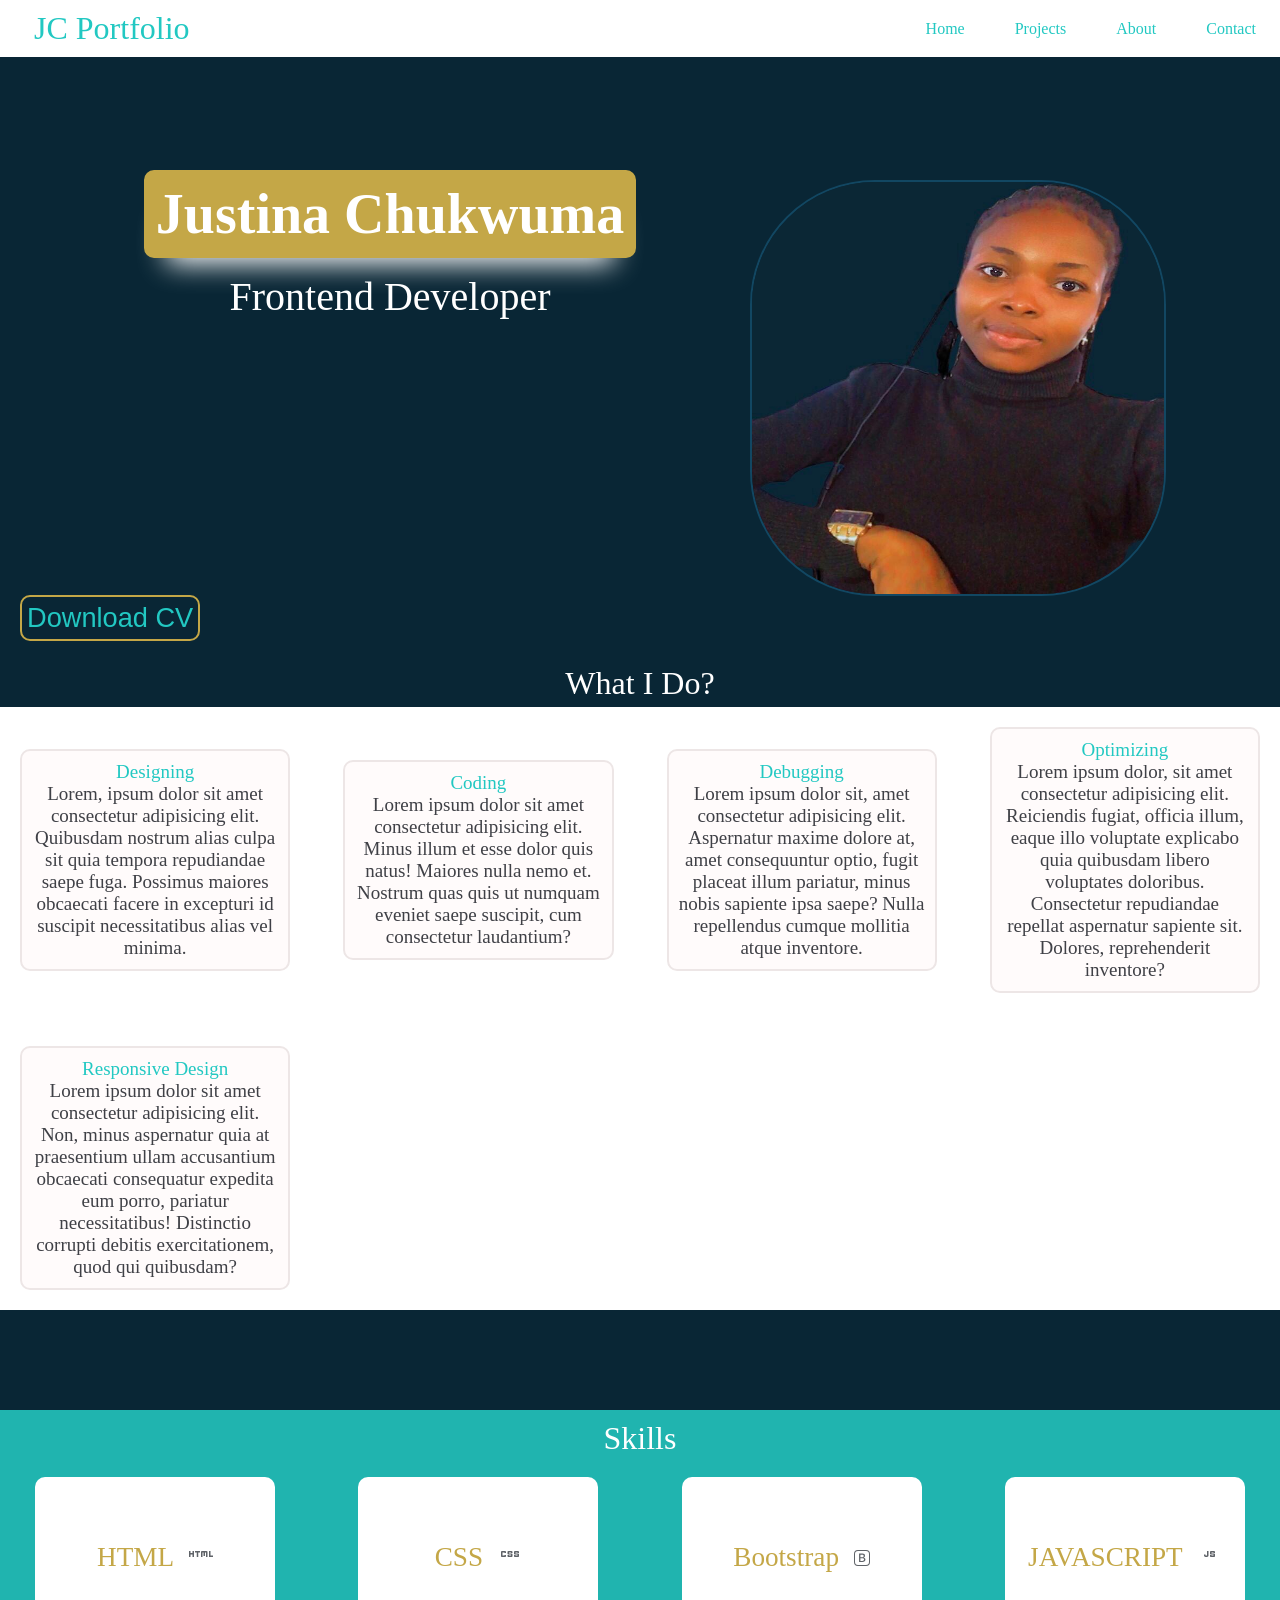
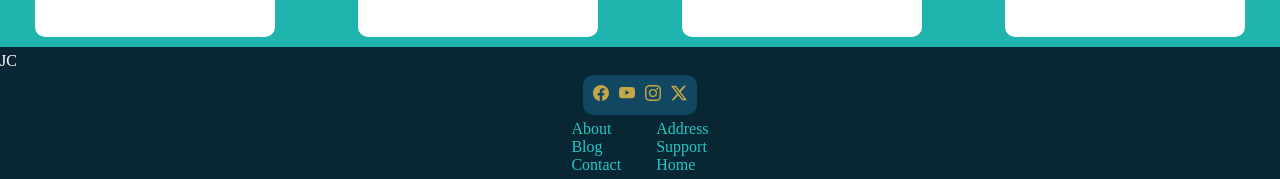
<file: index.html>
<!DOCTYPE html>
<html lang="en">
  <head>
    <meta charset="UTF-8" />
    <meta name="viewport" content="width=device-width, initial-scale=1.0" />
    <title>My Portfolio Website</title>
    <link
      rel="stylesheet"
      href="https://fonts.googleapis.com/css2?family=Material+Symbols+Outlined:opsz,wght,FILL,GRAD@20..48,100..700,0..1,-50..200&icon_names=html"
    />
    <link
      rel="stylesheet"
      href="https://fonts.googleapis.com/css2?family=Material+Symbols+Outlined:opsz,wght,FILL,GRAD@20..48,100..700,0..1,-50..200&icon_names=css"
    />

    <link
      rel="stylesheet"
      href="https://fonts.googleapis.com/css2?family=Material+Symbols+Outlined:opsz,wght,FILL,GRAD@20..48,100..700,0..1,-50..200&icon_names=javascript"
    />

    <link
      rel="stylesheet"
      href="https://use.fontawesome.com/releases/v5.7.0/css/all.css"
      integrity="sha384-lZN37f5QGtY3VHgisS14W3ExzMWZxybE1SJSEsQp9S+oqd12jhcu+A56Ebc1zFSJ"
      crossorigin="anonymous"
    />
    <link rel="stylesheet" href="./style.css" />
  </head>
  <body>
    <header>
      <nav class="navbar">
        <a href="#" class="brand-name">JC Portfolio</a>

        <ul class="nav-menu">
          <li class="nav-item">
            <a href="./index.html" class="nav-link">Home</a>
          </li>

          <li class="nav-item">
            <a href="./public/portfolio.html" class="nav-link">Projects</a>
          </li>

          <li class="nav-item">
            <a href="./public/about.html" class="nav-link">About</a>
          </li>

          <li class="nav-item">
            <a href="./public/contact.html" class="nav-link">Contact</a>
          </li>
        </ul>

        <div class="hamburger">
          <span class="bar"></span>
          <span class="bar"></span>
          <span class="bar"></span>
        </div>
      </nav>
    </header>

    <div class="container">
      <div class="threes">
        <div class="name">Justina Chukwuma</div>
        <div class="front">Frontend Developer</div>
        <div class="img-div">
          <img
            src="./assets/pic.jpg"
            class="myPicture"
            alt="my picture"
            height="200"
          />
        </div>
        <div>
          <button class="resume">
            <a href=" https://just-tina19.github.io/myResume/" download
              >Download CV</a
            >
          </button>
        </div>
      </div>

      <div>
        <div class="ability">What I Do?</div>
        <div class="what-i-do">
          <div class="what">
            <div class="what-heading">Designing</div>
            <div>
              Lorem, ipsum dolor sit amet consectetur adipisicing elit.
              Quibusdam nostrum alias culpa sit quia tempora repudiandae saepe
              fuga. Possimus maiores obcaecati facere in excepturi id suscipit
              necessitatibus alias vel minima.
            </div>
          </div>

          <div class="what">
            <div class="what-heading">Coding</div>
            <div>
              Lorem ipsum dolor sit amet consectetur adipisicing elit. Minus
              illum et esse dolor quis natus! Maiores nulla nemo et. Nostrum
              quas quis ut numquam eveniet saepe suscipit, cum consectetur
              laudantium?
            </div>
          </div>

          <div class="what">
            <div class="what-heading">Debugging</div>
            <div>
              Lorem ipsum dolor sit, amet consectetur adipisicing elit.
              Aspernatur maxime dolore at, amet consequuntur optio, fugit
              placeat illum pariatur, minus nobis sapiente ipsa saepe? Nulla
              repellendus cumque mollitia atque inventore.
            </div>
          </div>

          <div class="what">
            <div class="what-heading">Optimizing</div>
            <div>
              Lorem ipsum dolor, sit amet consectetur adipisicing elit.
              Reiciendis fugiat, officia illum, eaque illo voluptate explicabo
              quia quibusdam libero voluptates doloribus. Consectetur
              repudiandae repellat aspernatur sapiente sit. Dolores,
              reprehenderit inventore?
            </div>
          </div>

          <div class="what">
            <div class="what-heading">Responsive Design</div>
            <div>
              Lorem ipsum dolor sit amet consectetur adipisicing elit. Non,
              minus aspernatur quia at praesentium ullam accusantium obcaecati
              consequatur expedita eum porro, pariatur necessitatibus!
              Distinctio corrupti debitis exercitationem, quod qui quibusdam?
            </div>
          </div>
        </div>
      </div>

      <div>
        <div class="skillz">Skills</div>
        <div class="all-skill">
          <div class="skills">
            <div>HTML</div>
            <div>
              <svg
                xmlns="http://www.w3.org/2000/svg"
                height="24px"
                viewBox="0 -960 960 960"
                width="24px"
                fill="#5f6368"
              >
                <path
                  d="M0-360v-240h60v80h80v-80h60v240h-60v-100H60v100H0Zm310 0v-180h-70v-60h200v60h-70v180h-60Zm170 0v-200q0-17 11.5-28.5T520-600h180q17 0 28.5 11.5T740-560v200h-60v-180h-40v140h-60v-140h-40v180h-60Zm320 0v-240h60v180h100v60H800Z"
                />
              </svg>
            </div>
          </div>

          <div class="skills">
            <div>CSS</div>
            <div>
              <svg
                xmlns="http://www.w3.org/2000/svg"
                height="24px"
                viewBox="0 -960 960 960"
                width="24px"
                fill="#5f6368"
              >
                <path
                  d="M420-360q-17 0-28.5-11.5T380-400v-40h60v20h80v-40H420q-17 0-28.5-11.5T380-500v-60q0-17 11.5-28.5T420-600h120q17 0 28.5 11.5T580-560v40h-60v-20h-80v40h100q17 0 28.5 11.5T580-460v60q0 17-11.5 28.5T540-360H420Zm260 0q-17 0-28.5-11.5T640-400v-40h60v20h80v-40H680q-17 0-28.5-11.5T640-500v-60q0-17 11.5-28.5T680-600h120q17 0 28.5 11.5T840-560v40h-60v-20h-80v40h100q17 0 28.5 11.5T840-460v60q0 17-11.5 28.5T800-360H680Zm-520 0q-17 0-28.5-11.5T120-400v-160q0-17 11.5-28.5T160-600h120q17 0 28.5 11.5T320-560v40h-60v-20h-80v120h80v-20h60v40q0 17-11.5 28.5T280-360H160Z"
                />
              </svg>
            </div>
          </div>

          <div class="skills">
            <div>Bootstrap</div>
            <div>
              <svg
                xmlns="http://www.w3.org/2000/svg"
                width="16"
                height="16"
                fill="#5f6368"
                class="bi bi-bootstrap"
                viewBox="0 0 16 16"
              >
                <path
                  d="M5.062 12h3.475c1.804 0 2.888-.908 2.888-2.396 0-1.102-.761-1.916-1.904-2.034v-.1c.832-.14 1.482-.93 1.482-1.816 0-1.3-.955-2.11-2.542-2.11H5.062zm1.313-4.875V4.658h1.78c.973 0 1.542.457 1.542 1.237 0 .802-.604 1.23-1.764 1.23zm0 3.762V8.162h1.822c1.236 0 1.887.463 1.887 1.348 0 .896-.627 1.377-1.811 1.377z"
                />
                <path
                  d="M0 4a4 4 0 0 1 4-4h8a4 4 0 0 1 4 4v8a4 4 0 0 1-4 4H4a4 4 0 0 1-4-4zm4-3a3 3 0 0 0-3 3v8a3 3 0 0 0 3 3h8a3 3 0 0 0 3-3V4a3 3 0 0 0-3-3z"
                />
              </svg>
            </div>
          </div>

          <div class="skills">
            <div>JAVASCRIPT</div>
            <div>
              <svg
                xmlns="http://www.w3.org/2000/svg"
                height="24px"
                viewBox="0 -960 960 960"
                width="24px"
                fill="#5f6368"
              >
                <path
                  d="M300-360q-25 0-42.5-17.5T240-420v-40h60v40h60v-180h60v180q0 25-17.5 42.5T360-360h-60Zm220 0q-17 0-28.5-11.5T480-400v-40h60v20h80v-40H520q-17 0-28.5-11.5T480-500v-60q0-17 11.5-28.5T520-600h120q17 0 28.5 11.5T680-560v40h-60v-20h-80v40h100q17 0 28.5 11.5T680-460v60q0 17-11.5 28.5T640-360H520Z"
                />
              </svg>
            </div>
          </div>
        </div>
      </div>
    </div>
    <footer>
      <div class="all-footer">
        <div class="jc">JC</div>
        <div class="icon-social">
          <div>
            <svg
              xmlns="http://www.w3.org/2000/svg"
              width="16"
              height="16"
              fill="#C4A747"
              class="bi bi-facebook"
              viewBox="0 0 16 16"
            >
              <path
                d="M16 8.049c0-4.446-3.582-8.05-8-8.05C3.58 0-.002 3.603-.002 8.05c0 4.017 2.926 7.347 6.75 7.951v-5.625h-2.03V8.05H6.75V6.275c0-2.017 1.195-3.131 3.022-3.131.876 0 1.791.157 1.791.157v1.98h-1.009c-.993 0-1.303.621-1.303 1.258v1.51h2.218l-.354 2.326H9.25V16c3.824-.604 6.75-3.934 6.75-7.951"
              />
            </svg>
          </div>

          <div>
            <svg
              xmlns="http://www.w3.org/2000/svg"
              width="16"
              height="16"
              fill="#C4A747"
              class="bi bi-youtube"
              viewBox="0 0 16 16"
            >
              <path
                d="M8.051 1.999h.089c.822.003 4.987.033 6.11.335a2.01 2.01 0 0 1 1.415 1.42c.101.38.172.883.22 1.402l.01.104.022.26.008.104c.065.914.073 1.77.074 1.957v.075c-.001.194-.01 1.108-.082 2.06l-.008.105-.009.104c-.05.572-.124 1.14-.235 1.558a2.01 2.01 0 0 1-1.415 1.42c-1.16.312-5.569.334-6.18.335h-.142c-.309 0-1.587-.006-2.927-.052l-.17-.006-.087-.004-.171-.007-.171-.007c-1.11-.049-2.167-.128-2.654-.26a2.01 2.01 0 0 1-1.415-1.419c-.111-.417-.185-.986-.235-1.558L.09 9.82l-.008-.104A31 31 0 0 1 0 7.68v-.123c.002-.215.01-.958.064-1.778l.007-.103.003-.052.008-.104.022-.26.01-.104c.048-.519.119-1.023.22-1.402a2.01 2.01 0 0 1 1.415-1.42c.487-.13 1.544-.21 2.654-.26l.17-.007.172-.006.086-.003.171-.007A100 100 0 0 1 7.858 2zM6.4 5.209v4.818l4.157-2.408z"
              />
            </svg>
          </div>

          <div>
            <svg
              xmlns="http://www.w3.org/2000/svg"
              width="16"
              height="16"
              fill="#C4A747"
              class="bi bi-instagram"
              viewBox="0 0 16 16"
            >
              <path
                d="M8 0C5.829 0 5.556.01 4.703.048 3.85.088 3.269.222 2.76.42a3.9 3.9 0 0 0-1.417.923A3.9 3.9 0 0 0 .42 2.76C.222 3.268.087 3.85.048 4.7.01 5.555 0 5.827 0 8.001c0 2.172.01 2.444.048 3.297.04.852.174 1.433.372 1.942.205.526.478.972.923 1.417.444.445.89.719 1.416.923.51.198 1.09.333 1.942.372C5.555 15.99 5.827 16 8 16s2.444-.01 3.298-.048c.851-.04 1.434-.174 1.943-.372a3.9 3.9 0 0 0 1.416-.923c.445-.445.718-.891.923-1.417.197-.509.332-1.09.372-1.942C15.99 10.445 16 10.173 16 8s-.01-2.445-.048-3.299c-.04-.851-.175-1.433-.372-1.941a3.9 3.9 0 0 0-.923-1.417A3.9 3.9 0 0 0 13.24.42c-.51-.198-1.092-.333-1.943-.372C10.443.01 10.172 0 7.998 0zm-.717 1.442h.718c2.136 0 2.389.007 3.232.046.78.035 1.204.166 1.486.275.373.145.64.319.92.599s.453.546.598.92c.11.281.24.705.275 1.485.039.843.047 1.096.047 3.231s-.008 2.389-.047 3.232c-.035.78-.166 1.203-.275 1.485a2.5 2.5 0 0 1-.599.919c-.28.28-.546.453-.92.598-.28.11-.704.24-1.485.276-.843.038-1.096.047-3.232.047s-2.39-.009-3.233-.047c-.78-.036-1.203-.166-1.485-.276a2.5 2.5 0 0 1-.92-.598 2.5 2.5 0 0 1-.6-.92c-.109-.281-.24-.705-.275-1.485-.038-.843-.046-1.096-.046-3.233s.008-2.388.046-3.231c.036-.78.166-1.204.276-1.486.145-.373.319-.64.599-.92s.546-.453.92-.598c.282-.11.705-.24 1.485-.276.738-.034 1.024-.044 2.515-.045zm4.988 1.328a.96.96 0 1 0 0 1.92.96.96 0 0 0 0-1.92m-4.27 1.122a4.109 4.109 0 1 0 0 8.217 4.109 4.109 0 0 0 0-8.217m0 1.441a2.667 2.667 0 1 1 0 5.334 2.667 2.667 0 0 1 0-5.334"
              />
            </svg>
          </div>

          <div>
            <svg
              xmlns="http://www.w3.org/2000/svg"
              width="16"
              height="16"
              fill="#C4A747"
              class="bi bi-twitter-x"
              viewBox="0 0 16 16"
            >
              <path
                d="M12.6.75h2.454l-5.36 6.142L16 15.25h-4.937l-3.867-5.07-4.425 5.07H.316l5.733-6.57L0 .75h5.063l3.495 4.633L12.601.75Zm-.86 13.028h1.36L4.323 2.145H2.865z"
              />
            </svg>
          </div>
        </div>

        <div class="ul-div">
          <ul>
            <li class="li-footer"><a href="./public/about.html">About</a></li>
            <li class="li-footer"><a href="./index.html">Blog</a></li>
            <li class="li-footer">
              <a href="./public/contact.html">Contact</a>
            </li>
          </ul>

          <ul>
            <li class="li-footer"><a href="#">Address</a></li>
            <li class="li-footer"><a href="#">Support</a></li>
            <li class="li-footer"><a href="./index.html">Home</a></li>
          </ul>
        </div>
      </div>
    </footer>

    <script src="./index.js"></script>
  </body>
</html>
</file>
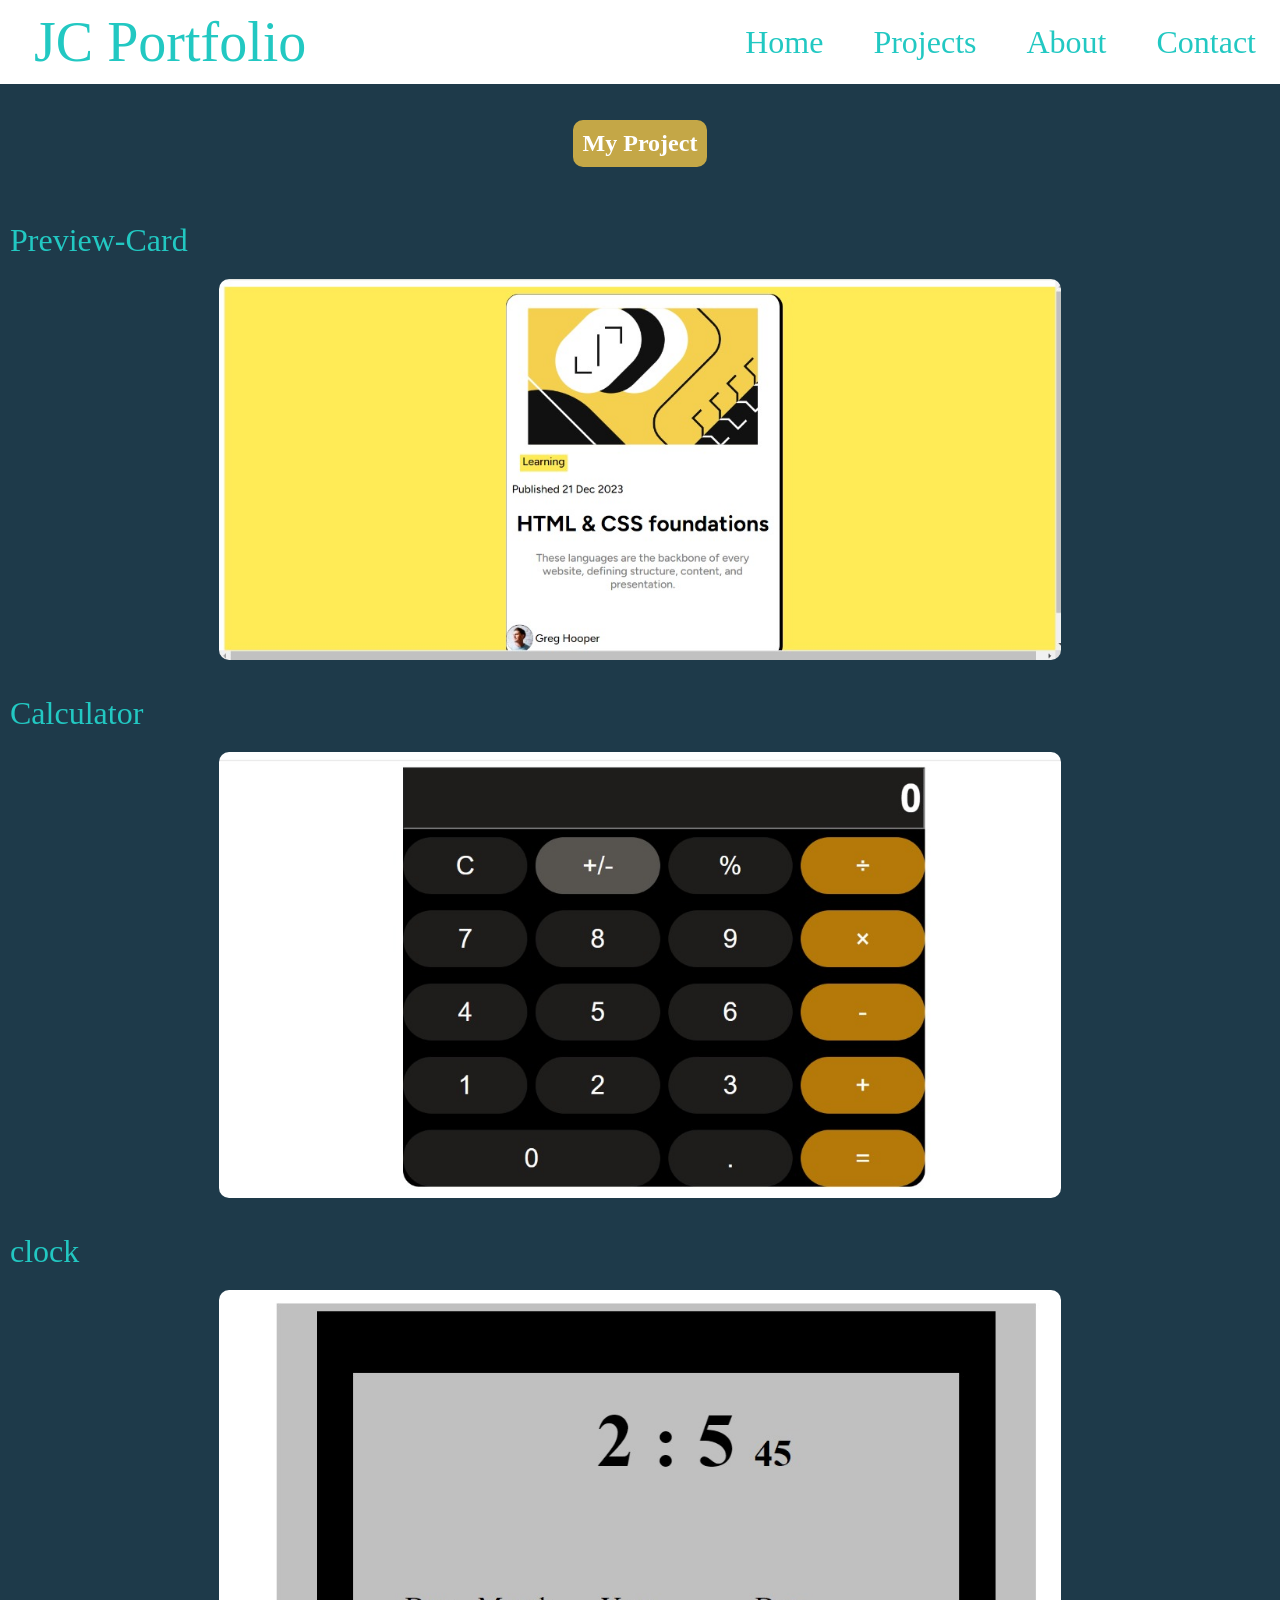
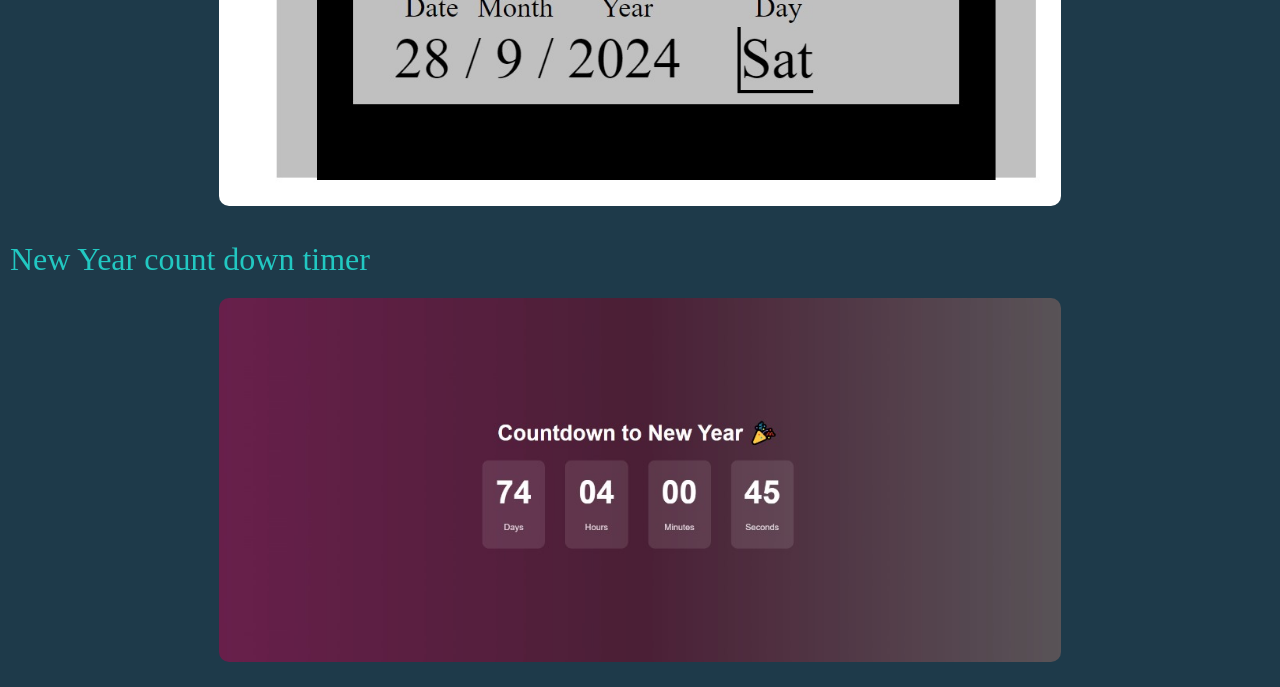
<file: public/portfolio.html>
<!DOCTYPE html>
<html lang="en">
  <head>
    <meta charset="utf8" />
    <meta name="viewport" content="width=device-width, initial-scale=1.0" />
    <title>my portfolio</title>
    <link rel="stylesheet" href="./portfolio.css" />
  </head>
  <body>
    <header>
      <nav class="navbar">
        <a href="#" class="brand-name">JC Portfolio</a>

        <ul class="nav-menu">
          <li class="nav-item">
            <a href="../index.html" class="nav-link">Home</a>
          </li>

          <li class="nav-item">
            <a href="./portfolio.html" class="nav-link">Projects</a>
          </li>

          <li class="nav-item">
            <a href="./about.html" class="nav-link">About</a>
          </li>

          <li class="nav-item">
            <a href="./contact.html" class="nav-link">Contact</a>
          </li>
        </ul>

        <div class="hamburger">
          <span class="bar"></span>
          <span class="bar"></span>
          <span class="bar"></span>
        </div>
      </nav>
    </header>

    <div class="container">
      <div class="Project">My Project</div>
      <div class="item">
        <ul>
          <li class="list">
            <a href="https://just-tina19.github.io/preview-card/"
              >Preview-Card</a
            >
            <div>
              <img src="../assets/preview-card.jpg" alt="card" height="200" />
            </div>
          </li>

          <li class="list">
            <a href="https://just-tina19.github.io/Arithmetic-Calculator/"
              >Calculator</a
            >
            <div><img src="../assets/calculator.jpg" alt="calculator" /></div>
          </li>

          <li class="list">
            <a href="https://just-tina19.github.io/clock--/"> clock</a>
            <div><img src="../assets/clock.jpg" alt="clock" /></div>
          </li>
        </ul>

        <ul>
          <li class="list">
            <a href="https://just-tina19.github.io/count-downtimer-/"
              >New Year count down timer</a
            >
            <div><img src="../assets/count-down-timer.jpg" alt="" /></div>
          </li>
        </ul>
      </div>
    </div>

    <script src="../index.js"></script>
  </body>
</html>
</file>
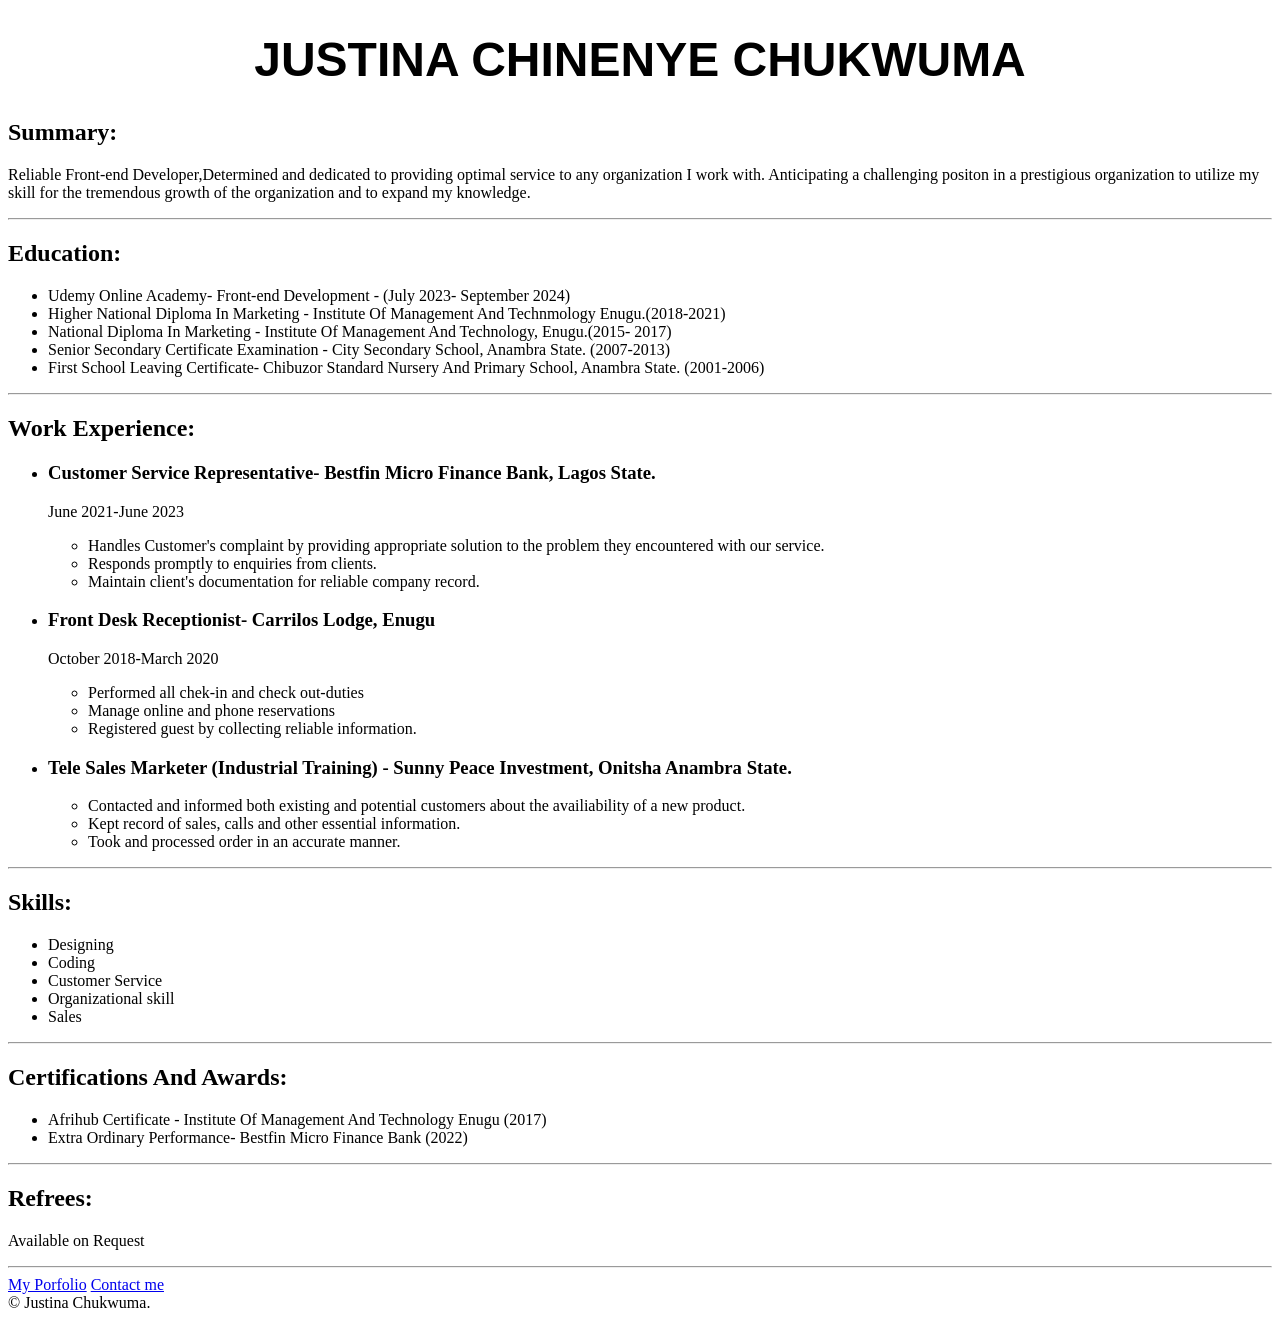
<file: public/resume.html>
<!DOCTYPE html>
<html lang="en">
  <head>
    <meta charset="UTF-8" />
    <meta name="viewport" content="width=device-width, initial-scale=1.0" />
    <title>My Resume</title>
    <link rel="stylesheet" href="./resume.css" />
  </head>

  <body>
    <div>
      <h1>JUSTINA CHINENYE CHUKWUMA</h1>

      <h2>Summary:</h2>
      <p>
        Reliable Front-end Developer,Determined and dedicated to providing
        optimal service to any organization I work with. Anticipating a
        challenging positon in a prestigious organization to utilize my skill
        for the tremendous growth of the organization and to expand my
        knowledge.
      </p>
      <hr />

      <h2>Education:</h2>
      <ul>
        <li>
          Udemy Online Academy- Front-end Development - (July 2023- September
          2024)
        </li>
        <li>
          Higher National Diploma In Marketing - Institute Of Management And
          Technmology Enugu.(2018-2021)
        </li>
        <li>
          National Diploma In Marketing - Institute Of Management And
          Technology, Enugu.(2015- 2017)
        </li>
        <li>
          Senior Secondary Certificate Examination - City Secondary School,
          Anambra State. (2007-2013)
        </li>
        <li>
          First School Leaving Certificate- Chibuzor Standard Nursery And
          Primary School, Anambra State. (2001-2006)
        </li>
      </ul>
      <hr />

      <h2>Work Experience:</h2>
      <ul>
        <li>
          <h3>
            Customer Service Representative- Bestfin Micro Finance Bank, Lagos
            State.
          </h3>
          <p>June 2021-June 2023</p>

          <ul>
            <li>
              Handles Customer's complaint by providing appropriate solution to
              the problem they encountered with our service.
            </li>
            <li>Responds promptly to enquiries from clients.</li>
            <li>
              Maintain client's documentation for reliable company record.
            </li>
          </ul>
        </li>
      </ul>

      <ul>
        <li>
          <h3>Front Desk Receptionist- Carrilos Lodge, Enugu</h3>
          <p>October 2018-March 2020</p>

          <ul>
            <li>Performed all chek-in and check out-duties</li>
            <li>Manage online and phone reservations</li>
            <li>Registered guest by collecting reliable information.</li>
          </ul>
        </li>
      </ul>

      <ul>
        <li>
          <h3>
            Tele Sales Marketer (Industrial Training) - Sunny Peace Investment,
            Onitsha Anambra State.
          </h3>

          <ul>
            <li>
              Contacted and informed both existing and potential customers about
              the availiability of a new product.
            </li>
            <li>
              Kept record of sales, calls and other essential information.
            </li>
            <li>Took and processed order in an accurate manner.</li>
          </ul>
        </li>
      </ul>
      <hr />

      <h2>Skills:</h2>
      <ul>
        <li>Designing</li>
        <li>Coding</li>
        <li>Customer Service</li>
        <li>Organizational skill</li>
        <li>Sales</li>
      </ul>
      <hr />

      <h2>Certifications And Awards:</h2>
      <ul>
        <li>
          Afrihub Certificate - Institute Of Management And Technology Enugu
          (2017)
        </li>
        <li>Extra Ordinary Performance- Bestfin Micro Finance Bank (2022)</li>
      </ul>
      <hr />

      <h2>Refrees:</h2>
      <p>Available on Request</p>
      <hr />

      <a href=" https://just-tina19.github.io/JustinaC-portfolio/"
        >My Porfolio</a
      >

      <a href="./contact.html">Contact me</a>

      <footer>© Justina Chukwuma.</footer>
    </div>
    <script src="../index.js"></script>
  </body>
</html>
</file>
<file: style.css>
body{
  background-color: #092635;
  font: 20px;
}
*{
  margin: 0;
  padding: 0;
  box-sizing:border-box
}

header{
  background-color: white;
}

li{
  list-style: none;
}

a{
  color: #22c8c2;
  text-decoration: none;
}

.navbar{
  min-height: fit-content;
  display: flex;
  justify-content: space-between;
  align-items: center;
  padding: 0 24px;
  overflow: hidden;
  background-color: white;
  position: fixed;
  top: 0;
  width: 100%;
  z-index: 2;
}

.nav-menu{
  display: flex;
  justify-content: space-between;
  align-items: center;
  gap: 50px;
}

.brand-name{
  font-size: 2rem;
  margin: 5px;
  padding: 5px;
}

.nav-link{
  transition: 0.6s ease;
}

.nav-link:hover{
  color: #C4A747;
}

.hamburger{
  display: none;
  cursor: pointer;
  
}

.bar{
  display: block;
  -webkit-transition: all 0.4s ease-in-out;
  width: 27px;
  height: 5px;
  margin: 5px auto;
  transition: all 0.4s ease-in-out;
  background-color: gray;
}




@media(max-width:768px){
  .hamburger{
    display: block;
  }

  .hamburger.active.bar:nth-child(2){
    opacity: 0;
  }
  
  .hamburger.active.bar:nth-child(1){
    transform: translateY(7px) rotate(45deg);
  }
  
  .hamburger.active.bar:nth-child(3){
    transform: translateY(-7px) rotate(-45deg);
  }

  .nav-menu{
    width: 100%;
    position: fixed;
    left: -100%;
    top: 70px;
    gap: 0;
    flex-direction: column;
    background-color: white;
    text-align: center;
    transition: 0.3s;
  }

  .nav-item{
    margin: 15px 0;
  }

  .nav-menu.active{
    left:0;
  }

}

body{
  background-color: #092635;
  color: white;
}

.container{
  display: flex;
  flex-direction: column;
  position: relative;
  top: 75px;
}


.threes{
  display: grid;
 
}

.name{
  padding: 10px;
  border: 2px solid #C4A747;
  background-color: #C4A747;
  border-radius: 10px;
  font-size: 2.5rem;
  width: fit-content;
  margin: 5px auto;
  color: white;
  box-shadow: 0 0.5em 0.5em -0.4em white;
}

.front{
  padding: 10px;
  font-size: 2rem;
  text-align: center;
  text-shadow: 0 0.5em 0.5em -0.4em #C4A747;;
}



.resume{
  
  margin-left: 5px;
  position: absolute;
  top: 620px;
  background: none;
  color: #C4A747;
  border: 2px solid;
  padding: 5px;
  border-radius: 10px;
  font-size: 1rem;
}

.resume:hover{
  box-shadow: 0 0.5em 0.5em -0.4em #ffda62;
  transform: translateY(-0.25em);
  color: white;
}



img{
  width: 100%;
  height: 100%;
  top: 10px;
  border-radius: 30%;
  
  
}

.what-i-do{
  background-color: white;
  display: grid;
  gap: 13px;
  grid-template-columns: repeat(auto-fit, minmax(250px, 1fr));
  place-items: center;
  width: 100%;
  color: #092635;
 }

 .ability{
   margin: 5px auto;
   width: fit-content;
   font-size: 2rem;
 }

 .what{
  margin: 20px;
  border: 2px solid rgb(237, 230, 230);
  background-color: rgb(255, 251, 251);
  min-width: 150px;
  font-size: 19px;
  padding: 10px;
  text-align: center;
  border-radius: 10px;
  color: hsl(231, 5%, 26%);
  transition: 0.7s;

 }

 .what :hover{
  background-color: #C4A747;
  border: 5px solid transparent;
  border-radius: 10px;
  

 }

 .what-heading{
  color: #22c8c2;
 }

 .what-heading:hover{
  background-color: #C4A747;
 }

 .all-skill{
  background-color: #20b4af;
  display: grid;
  gap: 13px;
  grid-template-columns: repeat(auto-fit, minmax(250px, 1fr));
  place-items: center;
  width: 100%;
  position: relative;
  top: 100px;
 }

 .skillz{
  padding: 10px;
  background-color: #20b4af;
  font-size: 2rem;
  position: relative;
  top: 100px;
  text-align: center;
 }
 
 
 .skills{
  margin: 10px;
  padding: 10px;
  background-color: white;
  color: #C4A747;
  min-height: 10rem;
  min-width: 15rem;
  text-align: center;
  display: flex;
  gap: 15px;
  align-items: center;
  justify-content: center;
  font-size: 1.7rem;
  border-radius: 10px;
  transition: 1s;
}

@media(min-width: 500px){
  img{
    width: 80%;
    height: 80%;
    border: 2px solid #124762;
    position: relative;
    left: 10%;
  }
}

@media(min-width:600px){
  img{
    width: 80%;
    height: 80%;
    position: relative;
  }

  .name{
    font-size: 3rem;
    font-weight: bold;
  }

  .front{
    font-size: 2.5rem;
    font-weight: 500;
  }
}

@media(min-width: 750px){
  .resume{
    top: 800px;
    font-size: 1.7rem;
    margin-left: 20px;
  }

  img{
    width: 80%;
    height: 80%;
  }
}

@media(min-width: 750px){
  .resume{
    top: 920px;
    font-size: 1.7rem;
    margin-left: 20px;
  }

  img{
    width: 80%;
    height: 80%;
    left: 10%;
  }
}

@media(min-width: 1000px){
  .name{
    font-size: 3rem;
    position: relative;
    top: 90px;
    right: 250px;
  }

  .front{
    font-size: 2rem;
    position: relative;
    right: 250px;
    top: 90px;
  }

  img{
    width: 25rem;
    height: 25rem;
    left: 570px;
    top: -60px;
    
  }

  .resume{
    top: 400px;
  }

  .ul-div{
    display: flex;
    gap: 35px;
    width: fit-content;
    margin: 5px auto;
  }

  .icon-social{
    gap: 30px;
  }


}

@media(min-width: 1043px){
  img{
    width: 26rem;
    height: 26rem;
  }

  .front{
    font-size: 2rem;
  }
}

@media(min-width: 1099px){
  img{
    width: 26rem;
    height: 26rem;
    left: 670px;
  }

  .front{
    font-size: 2rem;
  }

  .resume{
    top: 540px;
  }
}


@media(min-width: 1200px){
  img{
    width: 26rem;
    height: 26rem;
    left: 750px;
  }

  .front{
    font-size: 2.5rem;
  }

  .name{
    font-size: 3.5rem;
  }

  .resume{
    top: 540px;
  }
}

@media(min-width: 1120px){

  .myPicture{
    position: relative;
  }
 
  .front{
    font-size: 2.5rem;
  }

  .name{
    font-size: 3.5rem;
  }

  .resume{
    top: 520px;
    
  }
}

@media(min-width:1335px){
  img{
    position: relative;
    left: 890px;
  }
}

@media(min-width:1460px){
  img{
    position: relative;
    left: 1000px;
  }
}

@media(min-width:1600px){
  img{
    position: relative;
    left: 1300px;
  }

  .name{
    font-size: 5rem;
    position: relative;
    right: 500px;
    
  }

  .front{
    font-size: 3.5rem;
    position: relative;
    right: 500px;
  }
}


.threes{
  flex-direction: end;
  flex-wrap: wrap;
}

footer{
  min-height: fit-content;
  margin-top: 180px;
  background-color: #092635;
  overflow: hidden;

}

.icon-social{
  display: flex;
  margin: 5px auto;
  border-radius: 10px;
  gap: 10px;
  font-size: 16px;
  background-color: #124762;
  width: fit-content;
  padding: 10px;
}
</file>
<file: public/portfolio.css>
*{
  margin: 0;
  padding: 0;
  box-sizing:border-box
}

header{
  background-color: white;
}

li{
  list-style: none;
}

a{
  color: #22c8c2;
  text-decoration: none;
}

.navbar{
  min-height: 65px;
  display: flex;
  justify-content: space-between;
  align-items: center;
  padding: 0 24px;
  overflow: hidden;
  background-color: white;
  position: fixed;
  top: 0;
  width: 100%;
  z-index: 2;
}

.nav-menu{
  display: flex;
  justify-content: space-between;
  align-items: center;
  gap: 50px;
}

.brand-name{
  font-size: 3.5rem;
  margin: 5px;
  padding: 5px;
}

.nav-link{
  transition: 0.6s ease;
}

.nav-link:hover{
  color: #C4A747;
}

.hamburger{
  display: none;
  cursor: pointer;
  
}

.bar{
  display: block;
  -webkit-transition: all 0.4s ease-in-out;
  width: 27px;
  height: 5px;
  margin: 5px auto;
  transition: all 0.4s ease-in-out;
  background-color: gray;
}



@media(max-width:768px){
  .hamburger{
    display: block;
  }

  .hamburger.active.bar:nth-child(2){
    opacity: 0;
  }
  
  .hamburger.active.bar:nth-child(1){
    transform: translateY(7px) rotate(45deg);
  }
  
  .hamburger.active.bar:nth-child(3){
    transform: translateY(-7px) rotate(-45deg);
  }

  .nav-menu{
    width: 100%;
    position: fixed;
    left: -100%;
    top: 70px;
    gap: 0;
    flex-direction: column;
    background-color: white;
    text-align: center;
    transition: 0.3s;
  }

  .nav-item{
    margin: 15px 0;
  }

  .nav-menu.active{
    left:0;
  }

}

.container{
  width: 100%;
  margin-top: 70px;
  background-color: #1e3a4a;
}

.item{
  margin-top: 100px;
}

.list{
  margin: 5px;
  margin-bottom: 0;
  font-size: 1.2rem;
  padding: 5px;
}


.Project{
  text-align: center;
  color: white;
  background-color: #C4A747;
  position: relative;
  top: 50px;
  margin-left: auto;
  margin-right: auto;
  width: fit-content;
  font-size: 1.5rem;
  font-weight: bold;
  padding: 10px;
  border-radius: 10px;
  
}

img{
  height: 70%;
  width: 70%;
  border: 5px solid transparent;
  border-radius: 30px;
  padding: 15px;
  
}

img {
  display: block; /* Ensures the image behaves as a block element */
  margin-left: auto; /* Automatically sets left margin */
  margin-right: auto; /* Automatically sets right margin */
  /* Optional: Set a width if you don't want it to take full available width */
  width: 70%; 
  gap: 10px;
  border: 5px solid transparent;
  border-radius: 30px;
  padding: 15px;
}


a{
  font-size: 2rem;
}
</file>
<file: public/resume.css>
h1{
    text-align: center;
    font-size: 3rem;
    font-weight: bold;
    font-family: 'Segoe UI', Tahoma, Geneva, Verdana, sans-serif;
}
</file>
